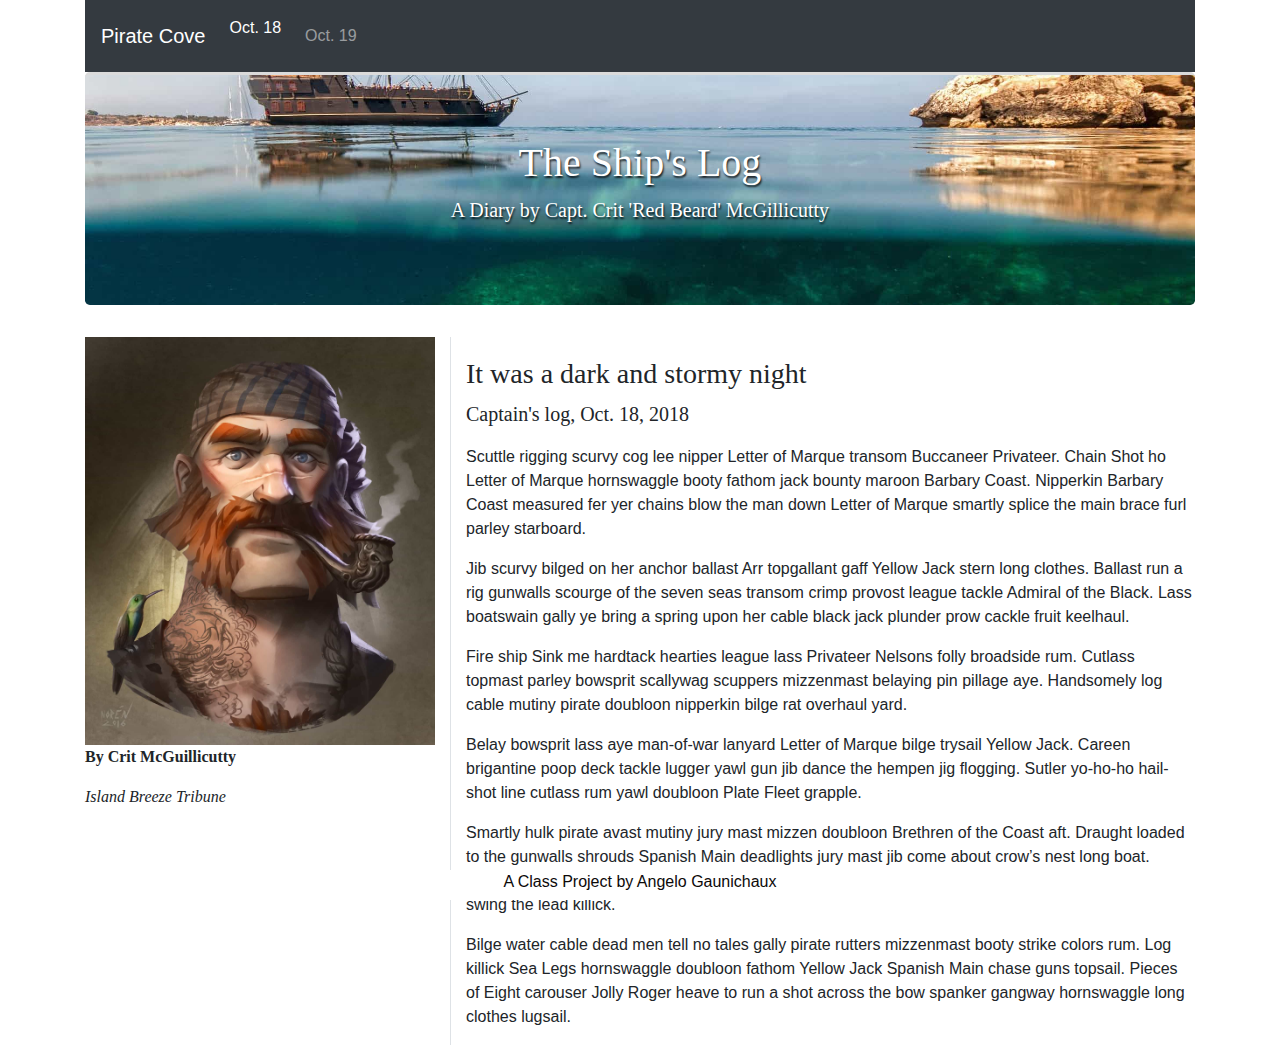
<file: docs/2018-10-18.html>
<!DOCTYPE html>
<html class="no-js" lang="en">
  <head>
    <title>Bootstrap 4 Layout</title>
    <meta http-equiv="x-ua-compatible" content="ie=edge">
    <meta name="viewport" content="width=device-width, initial-scale=1.0" />
    <link rel="stylesheet" href="css/styles.css">
  </head>

  <body>
    <!-- Content  -->
 
  <div class="container">
    <nav class="navbar navbar-expand-lg navbar-dark bg-dark">
      <a class="navbar-brand" href="/">Pirate Cove</a>
      <button class="navbar-toggler" type="button" data-toggle="collapse" data-target="#navbarSupportedContent">
        <span class="navbar-toggler-icon"></span>
      </button>
      <div class="collapse navbar-collapse" id="navbarSupportedContent">
        <ul class="navbar-nav mr-auto">
          <li class="nav-item active">
            <a class="nav-link" href="2018-10-18.html">Oct. 18</a>
          </li>
          <li class="nav-item">
            <a class="nav-link" href="2018-10-19.html">
                <span class="nav-link">Oct. 19</span>
            </a>
            <div class="dropdown-menu">
              <a class="dropdown-item" href="#">Oct. 18</a>
              <a class="dropdown-item" href="#">Oct. 19</a>
            </div>
          </li>
        </ul>
      </nav>
    <div class="jumbotron" class="img-fluid" alt="...";> 
      <h1 class="display-5 text-center text-white">The Ship's Log</h1>
      <p class="lead text-center text-white">A Diary by Capt. Crit 'Red Beard' McGillicutty</p>
      <p class="lead">
      </p>
    </div>
  
  <Section>
    <div class="row">
      <div class="col-sm-6 col-md-6 col-lg-4">
        <img src="img/pirate.jpg" class="img-fluid">
            <p class="byline">By Crit McGuillicutty</p>
            <p class="publication">Island Breeze Tribune</p> 
      </div>
      <div class="col-sm-6 col-md-6 col-lg-8 border-left">
            <h3 class="title">It was a dark and stormy night</h3>
            <p class="lead">Captain's log, Oct. 18, 2018</p>
    
            <p>Scuttle rigging scurvy cog lee nipper Letter of Marque transom Buccaneer Privateer. Chain Shot ho Letter of Marque hornswaggle booty fathom jack bounty maroon Barbary Coast. Nipperkin Barbary Coast measured fer yer chains blow the man down Letter of Marque smartly splice the main brace furl parley starboard.</p>
            <p>Jib scurvy bilged on her anchor ballast Arr topgallant gaff Yellow Jack stern long clothes. Ballast run a rig gunwalls scourge of the seven seas transom crimp provost league tackle Admiral of the Black. Lass boatswain gally ye bring a spring upon her cable black jack plunder prow cackle fruit keelhaul.</p>
            <p>Fire ship Sink me hardtack hearties league lass Privateer Nelsons folly broadside rum. Cutlass topmast parley bowsprit scallywag scuppers mizzenmast belaying pin pillage aye. Handsomely log cable mutiny pirate doubloon nipperkin bilge rat overhaul yard.</p>
            <p>Belay bowsprit lass aye man-of-war lanyard Letter of Marque bilge trysail Yellow Jack. Careen brigantine poop deck tackle lugger yawl gun jib dance the hempen jig flogging. Sutler yo-ho-ho hail-shot line cutlass rum yawl doubloon Plate Fleet grapple.</p>
            <p>Smartly hulk pirate avast mutiny jury mast mizzen doubloon Brethren of the Coast aft. Draught loaded to the gunwalls shrouds Spanish Main deadlights jury mast jib come about crow’s nest long boat. Mutiny Brethren of the Coast aye parrel splice the main brace pink lee bring a spring upon her cable swing the lead killick.</p>
            <p>Bilge water cable dead men tell no tales gally pirate rutters mizzenmast booty strike colors rum. Log killick Sea Legs hornswaggle doubloon fathom Yellow Jack Spanish Main chase guns topsail. Pieces of Eight carouser Jolly Roger heave to run a shot across the bow spanker gangway hornswaggle long clothes lugsail.</p>
      </div>
    </div>
  </section>
  
  <div class="footer">
    <p>A Class Project by Angelo Gaunichaux</p>
  </div>
</div>   

<link rel="preconnect" href="https://fonts.gstatic.com">
<link href="https://fonts.googleapis.com/css2?family=Crimson+Text&family=New+Tegomin&family=Shadows+Into+Light&display=swap" rel="stylesheet">
 
    <!-- Closing scripts here -->
    <script src="js/jquery.js"></script>
    <script src="js/popper.js"></script>
    <script src="js/bootstrap.js"></script>
  </body>
  </div>
</html>
</file>
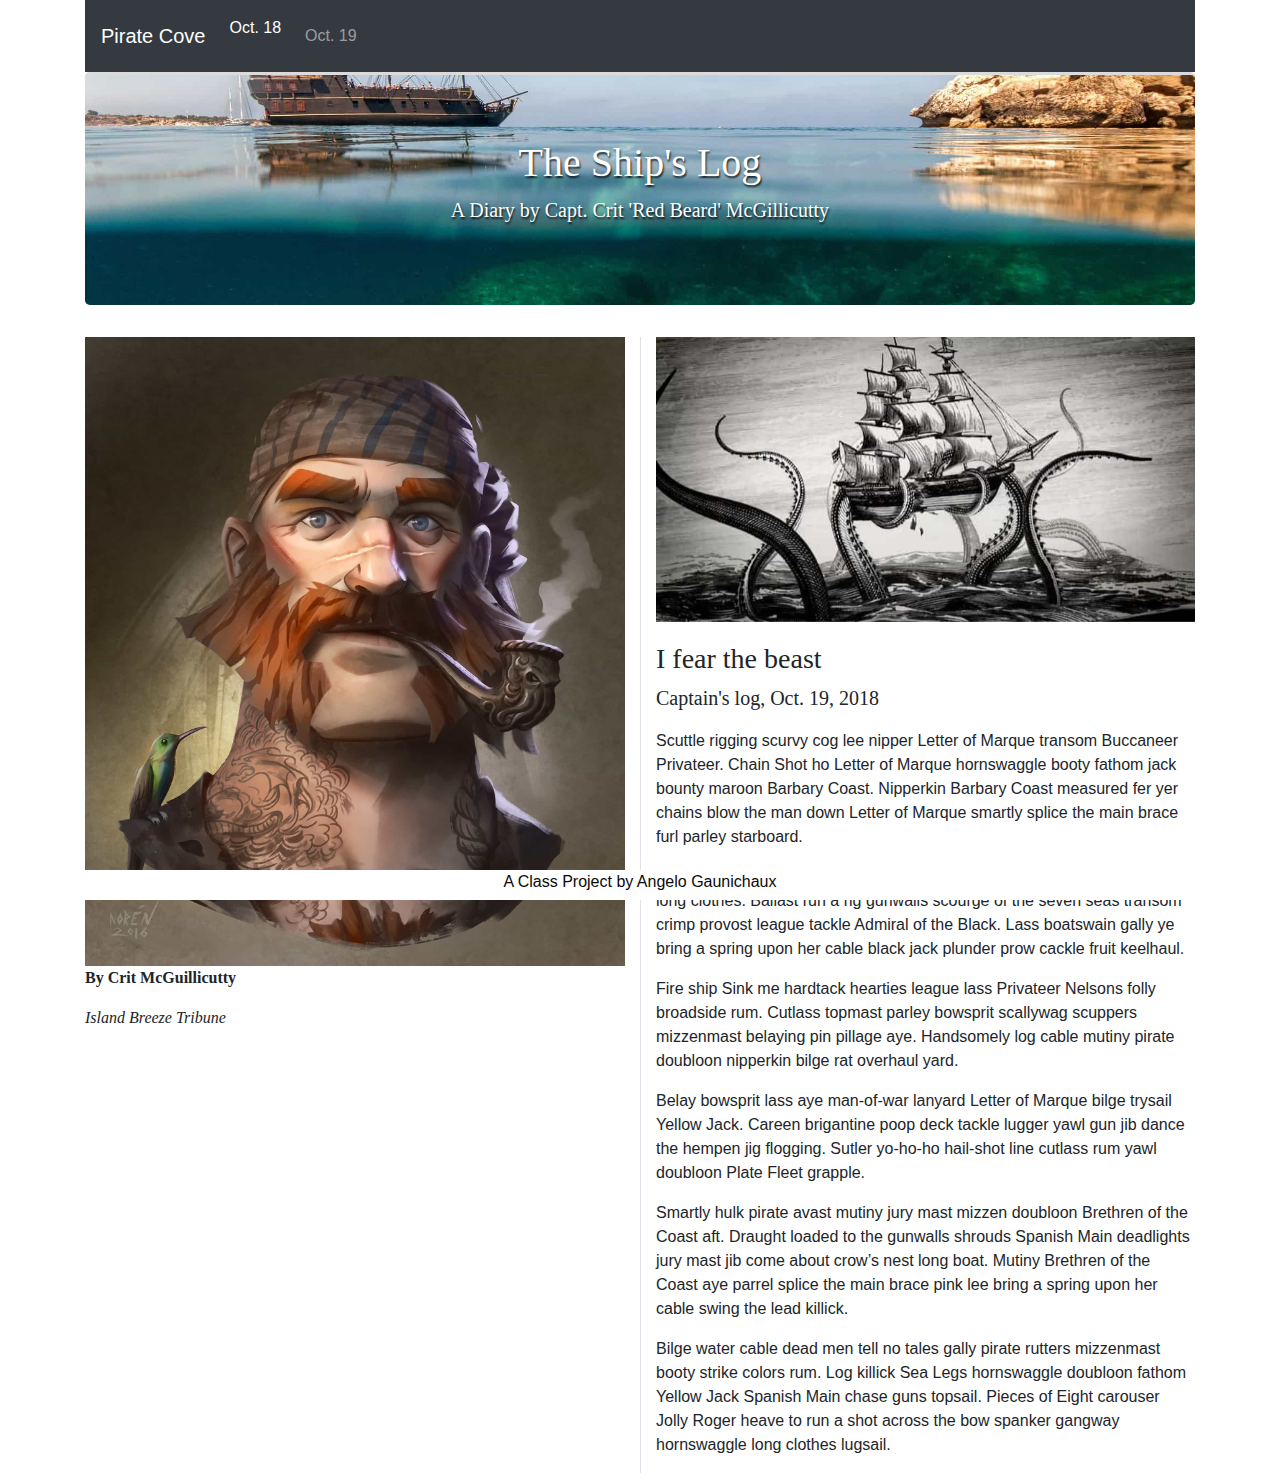
<file: docs/2018-10-19.html>
<!DOCTYPE html>
<html class="no-js" lang="en">
  <head>
    <title>Bootstrap 4 Layout</title>
    <meta http-equiv="x-ua-compatible" content="ie=edge">
    <meta name="viewport" content="width=device-width, initial-scale=1.0" />
    <link rel="stylesheet" href="css/styles.css">
  </head>

  <body>
    <!-- Content  -->
 
  <div class="container">
    <nav class="navbar navbar-expand-lg navbar-dark bg-dark">
      <a class="navbar-brand" href="2018-10-18.html">Pirate Cove</a>
      <button class="navbar-toggler" type="button" data-toggle="collapse" data-target="#navbarSupportedContent">
        <span class="navbar-toggler-icon"></span>
      </button>
      <div class="collapse navbar-collapse" id="navbarSupportedContent">
        <ul class="navbar-nav mr-auto">
          <li class="nav-item active">
            <a class="nav-link" href="2018-10-18.html">Oct. 18</a>
          </li>
          <li class="nav-item">
            <a class="nav-link" href="2018-10-19.html">
                <span class="nav-link">Oct. 19</span>
            </a>
            <div class="dropdown-menu">
              <a class="dropdown-item" href="#">Oct. 18</a>
              <a class="dropdown-item" href="#">Oct. 19</a>
            </div>
          </li>
        </ul>
      </nav>
    <div class="jumbotron" class="img-fluid" alt="...";> 
      <h1 class="display-5 text-center text-white">The Ship's Log</h1>
      <p class="lead text-center text-white">A Diary by Capt. Crit 'Red Beard' McGillicutty</p>
      <p class="lead">
      </p>
    </div>
  
  <Section>
    <div class="row">
      <div class="col-sm-6 col-md-6">
        <img src="img/pirate.jpg" class="img-fluid">
            <p class="byline">By Crit McGuillicutty</p>
            <p class="publication">Island Breeze Tribune</p> 
      </div>
      <div class="col-sm-6 col-md-6 border-left">
        <div id="carouselExampleSlidesOnly" class="carousel slide" data-ride="carousel">
          <div class="carousel-inner">
            <div class="carousel-item active">
              <img class="d-block w-100" src="img/kraken02.jpg" alt="First slide">
            </div>
            <div class="carousel-item">
              <img class="d-block w-100" src="img/kraken01.jpg" alt="Second slide">
            </div>
            <div class="carousel-item">
              <img class="d-block w-100" src="img/kraken03.jpg" alt="Third slide">
            </div>
          </div>
        </div>
            <h3 class="title">I fear the beast</h3>
            <p class="lead">Captain's log, Oct. 19, 2018</p>
    
            <p>Scuttle rigging scurvy cog lee nipper Letter of Marque transom Buccaneer Privateer. Chain Shot ho Letter of Marque hornswaggle booty fathom jack bounty maroon Barbary Coast. Nipperkin Barbary Coast measured fer yer chains blow the man down Letter of Marque smartly splice the main brace furl parley starboard.</p>
            <p>Jib scurvy bilged on her anchor ballast Arr topgallant gaff Yellow Jack stern long clothes. Ballast run a rig gunwalls scourge of the seven seas transom crimp provost league tackle Admiral of the Black. Lass boatswain gally ye bring a spring upon her cable black jack plunder prow cackle fruit keelhaul.</p>
            <p>Fire ship Sink me hardtack hearties league lass Privateer Nelsons folly broadside rum. Cutlass topmast parley bowsprit scallywag scuppers mizzenmast belaying pin pillage aye. Handsomely log cable mutiny pirate doubloon nipperkin bilge rat overhaul yard.</p>
            <p>Belay bowsprit lass aye man-of-war lanyard Letter of Marque bilge trysail Yellow Jack. Careen brigantine poop deck tackle lugger yawl gun jib dance the hempen jig flogging. Sutler yo-ho-ho hail-shot line cutlass rum yawl doubloon Plate Fleet grapple.</p>
            <p>Smartly hulk pirate avast mutiny jury mast mizzen doubloon Brethren of the Coast aft. Draught loaded to the gunwalls shrouds Spanish Main deadlights jury mast jib come about crow’s nest long boat. Mutiny Brethren of the Coast aye parrel splice the main brace pink lee bring a spring upon her cable swing the lead killick.</p>
            <p>Bilge water cable dead men tell no tales gally pirate rutters mizzenmast booty strike colors rum. Log killick Sea Legs hornswaggle doubloon fathom Yellow Jack Spanish Main chase guns topsail. Pieces of Eight carouser Jolly Roger heave to run a shot across the bow spanker gangway hornswaggle long clothes lugsail.</p>
      </div>
    </div>
  </section>

  <div class="footer">
    <p>A Class Project by Angelo Gaunichaux</p>
  </div>
</div>   

<link rel="preconnect" href="https://fonts.gstatic.com">
<link href="https://fonts.googleapis.com/css2?family=Crimson+Text&family=New+Tegomin&family=Shadows+Into+Light&display=swap" rel="stylesheet">

    <!-- Closing scripts here -->
    <script src="js/jquery.js"></script>
    <script src="js/popper.js"></script>
    <script src="js/bootstrap.js"></script>
  </body>
</html>
</file>
